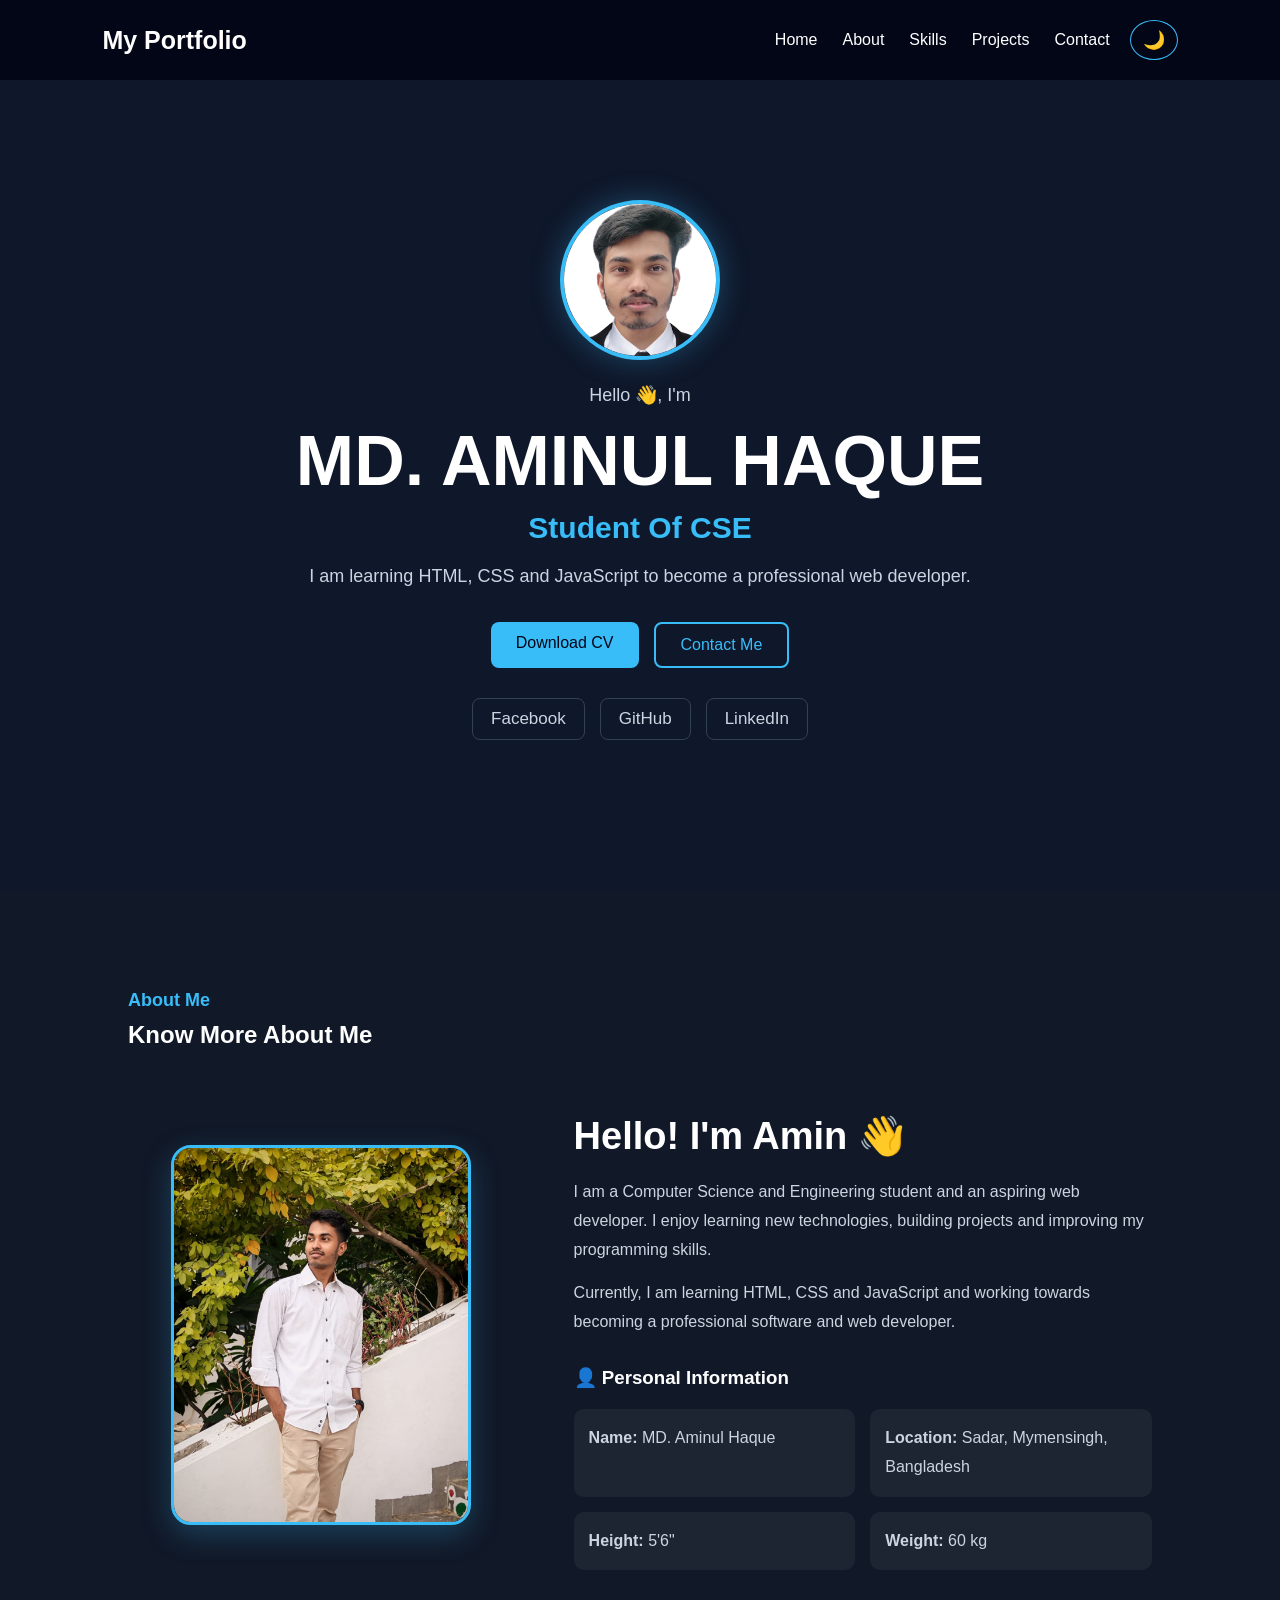
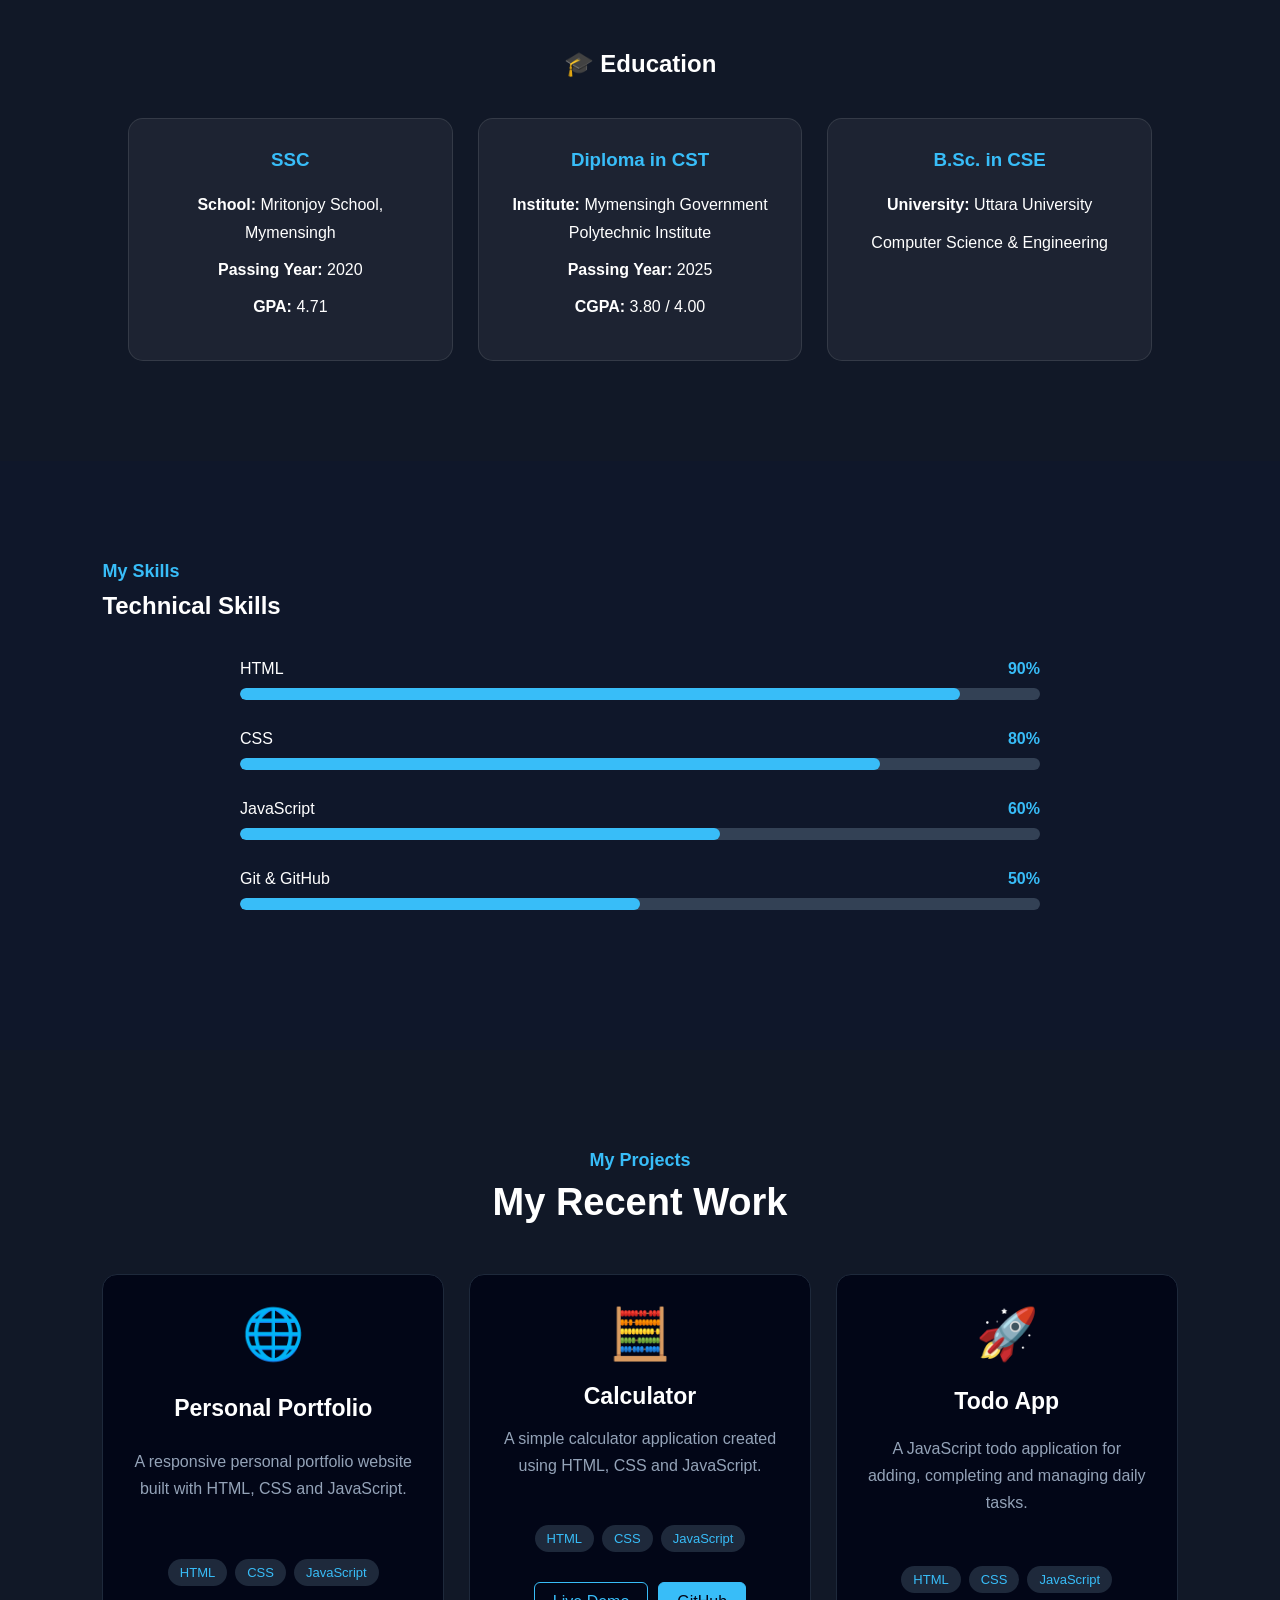
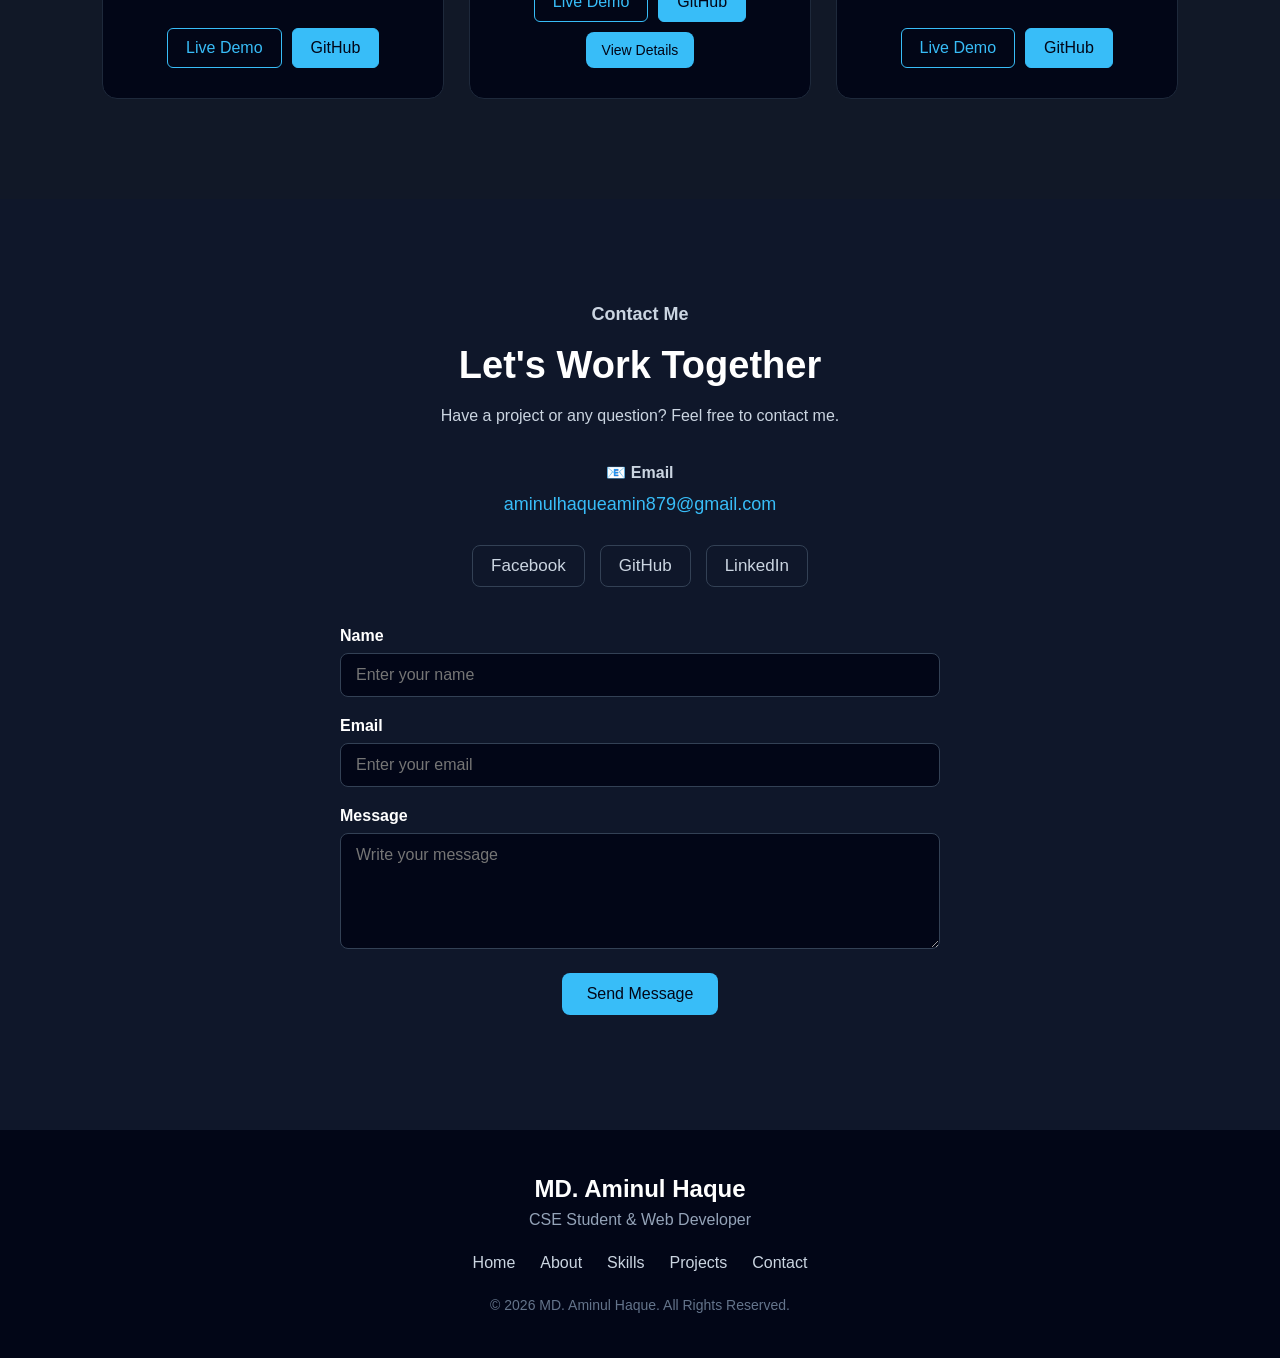
<file: index.html>
<!DOCTYPE html>
<html lang="en">

<head>

    <meta charset="UTF-8">

    <meta
        name="viewport"
        content="width=device-width, initial-scale=1.0"
    >

    <title>MD. Aminul Haque | CSE Student & Web Developer</title>

    <meta
        name="description"
        content="MD. Aminul Haque is a CSE student and web developer learning HTML, CSS and JavaScript."
    >

    <meta
        name="author"
        content="MD. Aminul Haque"
    >

    <meta
        name="keywords"
        content="MD Aminul Haque, Aminul Haque, CSE Student, Web Developer, HTML, CSS, JavaScript, Portfolio"
    >

    <link
        rel="canonical"
        href="https://aminulhaque-cse.github.io/personal-portfolio/"
    >

    <meta
        property="og:title"
        content="MD. Aminul Haque | CSE Student & Web Developer"
    >

    <meta
        property="og:description"
        content="Personal portfolio of MD. Aminul Haque, a CSE student and web developer."
    >

    <meta
        property="og:type"
        content="website"
    >

    <meta
        property="og:url"
        content="https://aminulhaque-cse.github.io/personal-portfolio/"
    >
    <script type="application/ld+json">
{
    "@context": "https://schema.org",
    "@type": "Person",
    "name": "MD. Aminul Haque",
    "url": "https://aminulhaque-cse.github.io/personal-portfolio/",
    "jobTitle": "CSE Student and Web Developer",
    "description": "CSE student and web developer learning HTML, CSS and JavaScript.",
    "sameAs": [
        "https://github.com/aminulhaque-cse",
        "https://www.linkedin.com/in/md-aminulhaque",
        "https://www.facebook.com/aminkhancse"
    ]
}
</script>
    <link rel="icon" type="image/png" href="favicon.png">
    <link rel="stylesheet" href="style.css">

</head>
<body>

  <!-- Navbar -->
<nav>

    <h2>My Portfolio</h2>


    <!-- Mobile Menu Button -->
    <button id="menu-button">
        ☰
    </button>


    <!-- Navigation Links -->
    <div class="nav-links">

        <a href="#home">
            Home
        </a>

        <a href="#about">
            About
        </a>

        <a href="#skills">
            Skills
        </a>

        <a href="#projects">
            Projects
        </a>

        <a href="#contact">
            Contact
        </a>


        <!-- Theme Button -->
        <button id="theme-button">
            🌙
        </button>

    </div>

</nav>


    <!-- Home Section -->
<section class="home" id="home">

    <div class="home-content">

        <div class="profile-image">
            <img src="profilo.png" alt="Amin Profile Photo">
        </div>

        <p>Hello 👋, I'm</p>

        <h1>MD. AMINUL HAQUE</h1>
        
        <h2 id="typing-text"></h2>

        <p>
            I am learning HTML, CSS and JavaScript
            to become a professional web developer.
        </p>

        <div class="home-buttons">

        <a href="Aminul-Haque-cv.pdf" download class="download-cv">
    Download CV
</a>

            <a href="#contact">
                <button class="contact-button">Contact Me</button>
            </a>
        
        </div>


        <!-- Social Media -->
        <div class="social-links">

            <a href="https://Facebook.com/aminkhancse" target="_blank">Facebook</a>

            <a href="https://github.com/aminulhaque-cse" target="_blank">GitHub</a>

            <a href="https://www.linkedin.com/in/md-aminulhaque" target="_blank">LinkedIn</a>

        </div>

    </div>

</section>


<!-- About Section -->

<section class="about" id="about">

    <p class="section-title">
        About Me
    </p>

    <h2>Know More About Me</h2>


    <div class="about-content">


        <!-- About Photo -->

        <div class="about-image">

            <img
                src="about.jpg.jpeg"
                alt="MD. Aminul Haque"
            >

        </div>


        <!-- About Text -->

        <div class="about-text">

            <h2>
                Hello! I'm Amin 👋
            </h2>

            <p>
                I am a Computer Science and Engineering student
                and an aspiring web developer. I enjoy learning
                new technologies, building projects and improving
                my programming skills.
            </p>

            <p>
                Currently, I am learning HTML, CSS and JavaScript
                and working towards becoming a professional
                software and web developer.
            </p>


            <!-- Personal Information -->

            <div class="personal-info">

                <h3>👤 Personal Information</h3>

                <div class="info-grid">

                    <p>
                        <strong>Name:</strong>
                        MD. Aminul Haque
                    </p>

                    <p>
                        <strong>Location:</strong>
                        Sadar, Mymensingh, Bangladesh
                    </p>

                    <p>
                        <strong>Height:</strong>
                        5'6"
                    </p>

                    <p>
                        <strong>Weight:</strong>
                        60 kg
                    </p>

                </div>

            </div>

        </div>

    </div>


    <!-- Education Section -->

    <div class="education-section">

        <h2>🎓 Education</h2>


        <div class="education-container">


            <!-- SSC -->

            <div class="education-card">

                <h3>SSC</h3>

                <p>
                    <strong>School:</strong>
                    Mritonjoy School, Mymensingh
                </p>

                <p>
                    <strong>Passing Year:</strong>
                    2020
                </p>

                <p>
                    <strong>GPA:</strong>
                    4.71
                </p>

            </div>


            <!-- Diploma -->

            <div class="education-card">

                <h3>Diploma in CST</h3>

                <p>
                    <strong>Institute:</strong>
                    Mymensingh Government Polytechnic Institute
                </p>

                <p>
                    <strong>Passing Year:</strong>
                    2025
                </p>

                <p>
                    <strong>CGPA:</strong>
                    3.80 / 4.00
                </p>

            </div>


            <!-- University -->

            <div class="education-card">

                <h3>B.Sc. in CSE</h3>

                <p>
                    <strong>University:</strong>
                    Uttara University
                </p>

                <p>
                    Computer Science & Engineering
                </p>

            </div>


        </div>

    </div>

</section>


    <!-- Skills Section -->
<section class="skills" id="skills">

    <p class="section-title">My Skills</p>

    <h2>Technical Skills</h2>


    <div class="skills-content">


        <!-- HTML -->
        <div class="skill">

            <div class="skill-name">

                <span>HTML</span>

                <span>90%</span>

            </div>

            <div class="skill-bar">

                <div class="skill-progress html"></div>

            </div>

        </div>


        <!-- CSS -->
        <div class="skill">

            <div class="skill-name">

                <span>CSS</span>

                <span>80%</span>

            </div>

            <div class="skill-bar">

                <div class="skill-progress css"></div>

            </div>

        </div>


        <!-- JavaScript -->
        <div class="skill">

            <div class="skill-name">

                <span>JavaScript</span>

                <span>60%</span>

            </div>

            <div class="skill-bar">

                <div class="skill-progress javascript"></div>

            </div>

        </div>


        <!-- Git -->
        <div class="skill">

            <div class="skill-name">

                <span>Git & GitHub</span>

                <span>50%</span>

            </div>

            <div class="skill-bar">

                <div class="skill-progress git"></div>

            </div>

        </div>


    </div>

</section>

  <!-- =========================
     Projects Section
========================= -->

<section class="projects" id="projects">

    <p class="section-title">My Projects</p>

    <h2>My Recent Work</h2>


    <div class="project-container">


        <!-- =========================
             Project 1
        ========================= -->

        <div class="project-card">

            <div class="project-icon">
                🌐
            </div>

            <h3>Personal Portfolio</h3>

            <p>
                A responsive personal portfolio website
                built with HTML, CSS and JavaScript.
            </p>


            <div class="project-tags">

                <span>HTML</span>

                <span>CSS</span>

                <span>JavaScript</span>

            </div>


            <div class="project-buttons">

                <a
                    href="https://aminulhaque-cse.github.io/personal-portfolio/"
                    target="_blank"
                    class="project-btn"
                >
                    Live Demo
                </a>

                <a
                    href="https://github.com/aminulhaque-cse/personal-portfolio"
                    target="_blank"
                    class="project-btn github-btn"
                >
                    GitHub
                </a>

            </div>

        </div>



        <!-- =========================
             Project 2
        ========================= -->

        <div class="project-card">

            <div class="project-icon">
                🧮
            </div>

            <h3>Calculator</h3>

            <p>
                A simple calculator application
                created using HTML, CSS and JavaScript.
            </p>


            <div class="project-tags">

                <span>HTML</span>

                <span>CSS</span>

                <span>JavaScript</span>

            </div>


            <div class="project-buttons">

                <a
                    href="https://aminulhaque-cse.github.io/calculator/"
                    target="_blank"
                    class="project-btn"
                >
                    Live Demo
                </a>

                <a
                    href="https://github.com/aminulhaque-cse/calculator"
                    target="_blank"
                    class="project-btn github-btn"
                >
                    GitHub
                </a>

                <button
                    class="details-btn"
                    onclick="showDetails('calculator')"
                >
                    View Details
                </button>

            </div>

        </div>



        <!-- =========================
             Project 3
        ========================= -->

        <div class="project-card">

            <div class="project-icon">
                🚀
            </div>

            <h3>Todo App</h3>

            <p>
                A JavaScript todo application for
                adding, completing and managing daily tasks.
            </p>


            <div class="project-tags">

                <span>HTML</span>

                <span>CSS</span>

                <span>JavaScript</span>

            </div>


            <div class="project-buttons">

                <a
                    href="https://aminulhaque-cse.github.io/todo-app/"
                    target="_blank"
                    class="project-btn"
                >
                    Live Demo
                </a>

                <a
                    href="https://github.com/aminulhaque-cse/todo-app"
                    target="_blank"
                    class="project-btn github-btn"
                >
                    GitHub
                </a>

            </div>

        </div>


    </div>

</section>

    <!-- Contact Section -->
<section class="contact" id="contact">

    <p class="section-title">
        Contact Me
    </p>

    <h2>
        Let's Work Together
    </h2>

    <p>
        Have a project or any question?
        Feel free to contact me.
    </p>


    <!-- Email -->
    <div class="contact-email">

        <p>
            📧 Email
        </p>

        <a href="mailto:your-email@gmail.com">
            aminulhaqueamin879@gmail.com
        </a>

    </div>


    <!-- Social Links -->
    <div class="social-links">

        <a
            href="https://www.facebook.com/aminkhancse"
            target="_blank"
        >
            Facebook
        </a>


        <a
            href="https://github.com/"
            target="_blank"
        >
            GitHub
        </a>


        <a
            href="https://www.linkedin.com/"
            target="_blank"
        >
            LinkedIn
        </a>

    </div>


    <!-- Contact Form -->
    
<!-- Contact Form -->

<form
    id="contact-form"
    action="https://formspree.io/f/moeqjooj"
    method="POST"
>

    <div class="form-group">

        <label for="name">
            Name
        </label>

        <input
            type="text"
            id="name"
            name="name"
            placeholder="Enter your name"
            required
        >

    </div>


    <div class="form-group">

        <label for="email">
            Email
        </label>

        <input
            type="email"
            id="email"
            name="email"
            placeholder="Enter your email"
            required
        >

    </div>


    <div class="form-group">

        <label for="message">
            Message
        </label>

        <textarea
            id="message"
            name="message"
            rows="5"
            placeholder="Write your message"
            required
        ></textarea>

    </div>


    <button type="submit" id="submit-button">
        Send Message
    </button>


    <!-- Success / Error Message -->

    <p id="form-status"></p>

</form>
</section>

<!-- Footer -->

<footer>

    <div class="footer-content">

        <h3>MD. Aminul Haque</h3>

        <p>
            CSE Student & Web Developer
        </p>


        <div class="footer-links">

            <a href="#home">Home</a>

            <a href="#about">About</a>

            <a href="#skills">Skills</a>

            <a href="#projects">Projects</a>

            <a href="#contact">Contact</a>

        </div>


        <p class="copyright">
            © 2026 MD. Aminul Haque. All Rights Reserved.
        </p>

    </div>

</footer>

   
<script src="script.js"></script>

<!-- Back To Top Button -->

<button id="back-to-top">
    ↑
</button>

</body>

</html>
</file>
<file: style.css>
/* =========================
   Basic Setup
========================= */

* {
    margin: 0;
    padding: 0;
    box-sizing: border-box;
}

html {
    scroll-behavior: smooth;
}

body {
    font-family: Arial, sans-serif;
    background-color: #0f172a;
    color: white;
}


/* =========================
   Navbar
========================= */

nav {
    display: flex;
    justify-content: space-between;
    align-items: center;

    padding: 20px 8%;

    background-color: #020617;

    position: sticky;
    top: 0;

    z-index: 1000;
}

nav h2 {
    font-size: 25px;
}

.nav-links {
    display: flex;
    align-items: center;
}

nav a {
    color: white;
    text-decoration: none;

    margin-left: 25px;

    transition: 0.3s;
}

nav a:hover {
    color: #38bdf8;
}


/* =========================
   Home Section
========================= */

.home {
    min-height: 90vh;

    display: flex;
    justify-content: center;
    align-items: center;

    text-align: center;

    padding: 50px 8%;
}

.home-content {
    max-width: 700px;
}

.home-content p {
    font-size: 18px;

    margin: 15px 0;

    color: #cbd5e1;
}

.home-content h1 {
    font-size: 70px;

    margin: 10px 0;
}

.home-content h2 {
    font-size: 30px;

    color: #38bdf8;
}


/* =========================
   Button
========================= */

button {
    margin-top: 20px;

    padding: 12px 25px;

    border: none;

    border-radius: 8px;

    background-color: #38bdf8;

    color: #020617;

    font-size: 16px;

    cursor: pointer;

    transition: 0.3s;
}

button:hover {
    background-color: white;

    transform: translateY(-3px);
}


/* =========================
   About Section
========================= */

.about {
    min-height: 80vh;

    padding: 100px 8%;

    background-color: #111827;
}

.about-content {
    max-width: 1100px;

    margin: auto;

    display: flex;

    justify-content: space-between;

    align-items: center;

    gap: 60px;
}

.about-text {
    flex: 1;
}

.section-title {
    color: #38bdf8;

    font-size: 18px;

    font-weight: bold;

    margin-bottom: 10px;
}

.about-text h2 {
    font-size: 38px;

    margin: 15px 0 25px;
}

.about-text p {
    line-height: 1.8;

    margin-bottom: 15px;

    color: #cbd5e1;
}


/* About Information */

.about-info {
    flex: 1;

    display: flex;

    flex-direction: column;

    gap: 20px;
}

.about-info div {
    padding: 20px;

    background-color: #020617;

    border-radius: 10px;

    border-left: 4px solid #38bdf8;

    transition: 0.3s;
}

.about-info div:hover {
    transform: translateX(10px);
}

.about-info h3 {
    margin-bottom: 8px;
}

.about-info p {
    color: #94a3b8;
}


/* =========================
   Skills Section
========================= */

.skills {
    padding: 100px 8%;

    background-color: #0f172a;
}

.skills-content {
    max-width: 800px;

    margin: auto;
}

.skills-content h2 {
    font-size: 38px;

    margin-bottom: 40px;
}

.skill {
    margin-bottom: 25px;
}

.skill-name {
    display: flex;

    justify-content: space-between;

    margin-bottom: 8px;
}

.skill-bar {
    width: 100%;

    height: 10px;

    background-color: #334155;

    border-radius: 10px;

    overflow: hidden;
}

.skill-progress {
    height: 100%;

    background-color: #38bdf8;

    border-radius: 10px;
}


/* Skill Percentage */

.html {
    width: 90%;
}

.css {
    width: 80%;
}

.javascript {
    width: 60%;
}

.git {
    width: 50%;
}


/* =========================
   Projects Section
========================= */

.projects {
    padding: 100px 8%;

    background-color: #111827;

    text-align: center;
}

.projects h2 {
    font-size: 38px;

    margin-bottom: 50px;
}


.project-container {
    max-width: 1100px;

    margin: auto;

    display: grid;

    grid-template-columns: repeat(3, 1fr);

    gap: 25px;
}


/* Project Card */

.project-card {
    padding: 30px;

    background-color: #020617;

    border-radius: 15px;

    border: 1px solid #1e293b;

    transition: 0.3s;
}

.project-card:hover {
    transform: translateY(-10px);

    border-color: #38bdf8;

    box-shadow: 0 10px 30px rgba(0, 0, 0, 0.3);
}


/* Project Icon */

.project-icon {
    font-size: 45px;

    margin-bottom: 15px;
}


/* Project Title */

.project-card h3 {
    font-size: 23px;

    margin-bottom: 15px;
}


/* Project Description */

.project-card p {
    color: #94a3b8;

    line-height: 1.7;

    margin-bottom: 20px;
}


/* Technologies */

.project-tech {
    display: flex;

    justify-content: center;

    flex-wrap: wrap;

    gap: 8px;

    margin-bottom: 20px;
}

.project-tech span {
    padding: 6px 12px;

    background-color: #1e293b;

    color: #38bdf8;

    border-radius: 20px;

    font-size: 13px;
}


/* Project Buttons */

.project-buttons {
    display: flex;

    justify-content: center;

    gap: 10px;
}

.project-buttons a {
    text-decoration: none;
}

.project-buttons button {
    margin-top: 0;

    padding: 10px 16px;

    font-size: 14px;
}


/* GitHub Button */

.project-buttons .github-button {
    background-color: transparent;

    color: #38bdf8;

    border: 1px solid #38bdf8;
}

.project-buttons .github-button:hover {
    background-color: #38bdf8;

    color: #020617;
}

/* =========================
   Contact Section
========================= */

.contact {
    padding: 100px 8%;

    text-align: center;

    background-color: #0f172a;
}

.contact h2 {
    font-size: 38px;

    margin: 15px 0;
}

.contact p {
    color: #cbd5e1;

    line-height: 1.7;
}


/* Contact Email */

.contact-email {
    margin-top: 25px;

    margin-bottom: 10px;
}

.contact-email p {
    margin-bottom: 5px;

    color: #cbd5e1;
}

.contact-email a {
    color: #38bdf8;

    text-decoration: none;

    font-size: 18px;
}

.contact-email a:hover {
    color: white;
}


/* =========================
   Footer
========================= */

footer {
    padding: 25px;

    text-align: center;

    background-color: #020617;

    color: #94a3b8;
}


/* =========================
   Profile Image
========================= */

.profile-image {
    margin-bottom: 20px;
}

.profile-image img {
    width: 160px;

    height: 160px;

    object-fit: cover;

    border-radius: 50%;

    border: 4px solid #38bdf8;

    box-shadow: 0 0 30px rgba(56, 189, 248, 0.3);
}


/* =========================
   Home Buttons
========================= */

.home-buttons {
    display: flex;

    justify-content: center;

    gap: 15px;

    margin-top: 10px;
}

.home-buttons a {
    text-decoration: none;
}

.contact-button {
    background-color: transparent;

    color: #38bdf8;

    border: 2px solid #38bdf8;
}

.contact-button:hover {
    background-color: #38bdf8;

    color: #020617;
}


/* =========================
   Social Links
========================= */

.social-links {
    margin-top: 30px;

    display: flex;

    justify-content: center;

    gap: 25px;
}

.social-links a {
    color: #cbd5e1;

    text-decoration: none;

    font-size: 17px;

    transition: 0.3s;
}

.social-links a:hover {
    color: #38bdf8;

    transform: translateY(-3px);
}


/* =========================
   Theme Button
========================= */

#theme-button {
    margin-top: 0;

    margin-left: 20px;

    padding: 8px 12px;

    border: 1px solid #38bdf8;

    border-radius: 50%;

    background-color: transparent;

    color: white;

    cursor: pointer;

    font-size: 18px;
}

#theme-button:hover {
    background-color: #38bdf8;
}


/* =========================
   Mobile Menu Button
========================= */

#menu-button {
    display: none;

    margin: 0;

    padding: 8px 12px;

    background: transparent;

    color: white;

    border: 1px solid #38bdf8;

    border-radius: 6px;

    font-size: 22px;

    cursor: pointer;
}


/* =========================
   Light Mode
========================= */

.light-mode {
    background-color: #f8fafc;

    color: #020617;
}

.light-mode nav {
    background-color: white;
}

.light-mode nav a {
    color: #020617;
}

.light-mode nav h2 {
    color: #020617;
}

.light-mode .home {
    background-color: #f8fafc;
}

.light-mode .about {
    background-color: #e2e8f0;
}

.light-mode .skills {
    background-color: #f8fafc;
}

.light-mode .projects {
    background-color: #e2e8f0;
}

.light-mode .contact {
    background-color: #f8fafc;
}

.light-mode footer {
    background-color: white;

    color: #475569;
}

.light-mode .about-info div {
    background-color: white;
}

.light-mode .project-card {
    background-color: white;
}

.light-mode .contact-email a {
    color: #0284c7;
}

.light-mode #menu-button {
    color: #020617;
}


/* =========================
   Mobile Responsive
========================= */

@media (max-width: 768px) {

    nav {
        padding: 15px 20px;

        flex-direction: row;

        justify-content: space-between;

        align-items: center;
    }


    #menu-button {
        display: block;

        position: absolute;

        right: 20px;

        top: 15px;
    }


    .nav-links {
        display: none;

        position: absolute;

        top: 65px;

        left: 0;

        width: 100%;

        padding: 25px 0;

        background-color: #020617;

        flex-direction: column;

        align-items: center;

        gap: 20px;
    }


    .nav-links.active {
        display: flex;
    }


    .nav-links a {
        margin: 0;
    }


    #theme-button {
        margin: 0;
    }


    /* Light Mode Mobile Menu */

    .light-mode .nav-links {
        background-color: white;
    }


    /* Home */

    .home {
        padding: 70px 20px;
    }

    .home-content h1 {
        font-size: 50px;
    }

    .home-content h2 {
        font-size: 23px;
    }


    .home-buttons {
        flex-direction: column;

        align-items: center;
    }


    /* About */

    .about-content {
        flex-direction: column;

        text-align: center;
    }

    .about-text h2 {
        font-size: 30px;
    }


    /* Projects */

    .project-container {
        flex-direction: column;
    }


    /* Profile */

    .profile-image img {
        width: 130px;

        height: 130px;
    }


    /* Social Links */

    .social-links {
        flex-wrap: wrap;
    }
}

/* =========================
   Light Mode Text Fix
========================= */

.light-mode .home-content p {
    color: #475569;
}

.light-mode .home-content h1 {
    color: #020617;
}

.light-mode .home-content h2 {
    color: #0284c7;
}

.light-mode .social-links a {
    color: #475569;
}

.light-mode .social-links a:hover {
    color: #0284c7;
}

.light-mode .about-text p {
    color: #475569;
}

.light-mode .about-info p {
    color: #475569;
}

.light-mode .project-card p {
    color: #475569;
}

.light-mode .contact p {
    color: #475569;
}

/* =========================
   Typing Animation
========================= */

#typing-text {
    min-height: 40px;

    color: #38bdf8;

    font-size: 30px;
}

.light-mode #typing-text {
    color: #0284c7;
}
/* =========================
   Projects Light Mode
========================= */

.light-mode .projects {
    background-color: #e2e8f0;
}

.light-mode .project-card {
    background-color: white;
    border-color: #cbd5e1;
}

.light-mode .project-card p {
    color: #475569;
}

.light-mode .project-tech span {
    background-color: #e2e8f0;
    color: #0284c7;
}
/* =========================
   Projects Light Mode
========================= */

.light-mode .projects {
    background-color: #e2e8f0;
}

.light-mode .project-card {
    background-color: white;
    border-color: #cbd5e1;
}

.light-mode .project-card p {
    color: #475569;
}

.light-mode .project-tech span {
    background-color: #e2e8f0;
    color: #0284c7;
}


/* =========================
   Mobile Projects
========================= */

@media (max-width: 768px) {

    .project-container {
        grid-template-columns: 1fr;
    }

}

/* =========================
   Contact Form
========================= */

#contact-form {
    max-width: 600px;

    margin: 40px auto 0;

    text-align: left;
}


.form-group {
    margin-bottom: 20px;
}


.form-group label {
    display: block;

    margin-bottom: 8px;

    font-weight: bold;
}


.form-group input,
.form-group textarea {
    width: 100%;

    padding: 12px 15px;

    border: 1px solid #334155;

    border-radius: 8px;

    background-color: #020617;

    color: white;

    font-size: 16px;

    font-family: Arial, sans-serif;

    outline: none;

    transition: 0.3s;
}


.form-group input:focus,
.form-group textarea:focus {
    border-color: #38bdf8;

    box-shadow: 0 0 8px rgba(56, 189, 248, 0.2);
}


.form-group textarea {
    resize: vertical;
}


#contact-form button {
    display: block;

    margin: 10px auto 0;
}


/* =========================
   Contact Form Light Mode
========================= */

.light-mode .form-group input,
.light-mode .form-group textarea {
    background-color: white;

    color: #020617;

    border-color: #cbd5e1;
}


.light-mode .form-group label {
    color: #020617;
}

/* =========================
   Skills Upgrade
========================= */

.skills-content {
    max-width: 800px;

    margin: 40px auto 0;
}

.skill {
    margin-bottom: 30px;
}

.skill-name {
    display: flex;

    justify-content: space-between;

    margin-bottom: 10px;
}

.skill-name span:last-child {
    color: #38bdf8;
    font-weight: bold;
}

.skill-bar {
    width: 100%;

    height: 12px;

    background-color: #334155;

    border-radius: 20px;

    overflow: hidden;
}

.skill-progress {
    height: 100%;

    background-color: #38bdf8;

    border-radius: 20px;

    transition: width 1s ease;
}

/* =========================
   Skills Light Mode
========================= */

.light-mode .skill-bar {
    background-color: #cbd5e1;
}

.light-mode .skill-name span:first-child {
    color: #020617;
}

.light-mode .skill-name span:last-child {
    color: #0284c7;
}
/* =========================
   FIX SKILLS PROGRESS BAR
========================= */

.skills-content {
    max-width: 800px;
    margin: 40px auto;
}

.skill {
    margin-bottom: 30px;
}

.skill-name {
    display: flex;
    justify-content: space-between;
    align-items: center;
    margin-bottom: 10px;
}

.skill-name span:first-child {
    color: white;
}

.skill-name span:last-child {
    color: #38bdf8;
    font-weight: bold;
}

.skill-bar {
    width: 100%;
    height: 12px;
    background-color: #334155;
    border-radius: 20px;
    overflow: hidden;
}

.skill-progress {
    height: 100%;
    background-color: #38bdf8;
    border-radius: 20px;
}

/* Progress Percentage */

.skill-progress.html {
    width: 90%;
}

.skill-progress.css {
    width: 80%;
}

.skill-progress.javascript {
    width: 60%;
}

.skill-progress.git {
    width: 50%;
}


/* Light Mode */

.light-mode .skill-name span:first-child {
    color: #020617;
}

.light-mode .skill-bar {
    background-color: #cbd5e1;
}

.light-mode .skill-progress {
    background-color: #0284c7;
}
/* =========================
   About Section Upgrade
========================= */

.about-text p {
    line-height: 1.8;
}

.about-info div {
    position: relative;

    overflow: hidden;
}

.about-info div::before {
    content: "";

    position: absolute;

    top: 0;
    left: 0;

    width: 0;
    height: 100%;

    background-color: rgba(56, 189, 248, 0.08);

    transition: 0.3s;
}

.about-info div:hover::before {
    width: 100%;
}

.about-info h3,
.about-info p {
    position: relative;

    z-index: 1;
}

/* =========================
   Projects Upgrade
========================= */

.project-icon {
    font-size: 50px;

    margin-bottom: 20px;
}


.project-card {
    border: 1px solid #1e293b;

    min-height: 390px;

    display: flex;

    flex-direction: column;

    justify-content: space-between;
}


.project-card p {
    margin-bottom: 20px;
}


/* Project Technologies */

.project-tech {
    display: flex;

    justify-content: center;

    flex-wrap: wrap;

    gap: 8px;

    margin: 15px 0 25px;
}


.project-tech span {
    padding: 6px 12px;

    background-color: #1e293b;

    color: #38bdf8;

    border-radius: 20px;

    font-size: 13px;
}


/* Project Buttons */

.project-buttons {
    display: flex;

    justify-content: center;

    gap: 10px;

    margin-top: auto;
}


.project-btn {
    display: inline-block;

    padding: 10px 18px;

    border: 1px solid #38bdf8;

    border-radius: 6px;

    color: #38bdf8;

    text-decoration: none;

    transition: 0.3s;
}


.project-btn:hover {
    background-color: #38bdf8;

    color: #020617;

    transform: translateY(-3px);
}


.github-btn {
    background-color: #38bdf8;

    color: #020617;
}


.github-btn:hover {
    background-color: transparent;

    color: #38bdf8;
}


/* =========================
   Projects Light Mode
========================= */

.light-mode .project-card {
    border-color: #cbd5e1;
}


.light-mode .project-tech span {
    background-color: #e2e8f0;

    color: #0284c7;
}

/* =========================
   Contact Upgrade
========================= */

.contact-email {
    margin-top: 30px;
}


.contact-email p {
    margin-bottom: 8px;
    font-weight: bold;
}


.contact-email a {
    display: inline-block;

    color: #38bdf8;

    text-decoration: none;

    font-size: 18px;

    transition: 0.3s;
}


.contact-email a:hover {
    color: white;

    transform: translateY(-2px);
}


/* Social Links */

.social-links {
    margin: 30px 0;

    display: flex;

    justify-content: center;

    align-items: center;

    flex-wrap: wrap;

    gap: 15px;
}


.social-links a {
    display: inline-block;

    padding: 10px 18px;

    border: 1px solid #334155;

    border-radius: 8px;

    color: #cbd5e1;

    text-decoration: none;

    transition: 0.3s;
}


.social-links a:hover {
    color: #38bdf8;

    border-color: #38bdf8;

    transform: translateY(-3px);
}


/* Contact Form */

#contact-form {
    max-width: 600px;

    margin: 40px auto 0;

    text-align: left;
}


.form-group {
    margin-bottom: 20px;
}


.form-group label {
    display: block;

    margin-bottom: 8px;

    font-weight: bold;
}


.form-group input,
.form-group textarea {
    width: 100%;

    padding: 12px 15px;

    border: 1px solid #334155;

    border-radius: 8px;

    background-color: #020617;

    color: white;

    font-size: 16px;

    font-family: Arial, sans-serif;

    outline: none;

    transition: 0.3s;
}


.form-group input:focus,
.form-group textarea:focus {
    border-color: #38bdf8;

    box-shadow: 0 0 8px rgba(56, 189, 248, 0.2);
}


.form-group textarea {
    resize: vertical;
}


/* Light Mode */

.light-mode .social-links a {
    color: #334155;

    border-color: #cbd5e1;
}


.light-mode .social-links a:hover {
    color: #0284c7;

    border-color: #0284c7;
}


.light-mode .form-group input,
.light-mode .form-group textarea {
    background-color: white;

    color: #020617;

    border-color: #cbd5e1;
}

/* =========================
   Mobile Navbar
========================= */

#menu-button {
    display: none;

    margin: 0;

    padding: 8px 12px;

    background: transparent;

    color: white;

    border: 1px solid #38bdf8;

    border-radius: 6px;

    font-size: 22px;

    cursor: pointer;
}


/* =========================
   Mobile Navigation
========================= */

@media (max-width: 768px) {

    nav {
        position: sticky;

        top: 0;

        min-height: 70px;
    }


    #menu-button {
        display: block;

        position: absolute;

        right: 20px;

        top: 15px;
    }


    .nav-links {
        display: none;

        width: 100%;

        flex-direction: column;

        align-items: center;

        gap: 18px;

        padding-top: 20px;

        padding-bottom: 10px;
    }


    .nav-links.active {
        display: flex;
    }


    .nav-links a {
        margin: 0;
    }


    #theme-button {
        margin: 0;
    }

}
/* =========================
   Back To Top Button
========================= */

#back-to-top {

    position: fixed;

    bottom: 25px;

    right: 25px;

    width: 45px;

    height: 45px;

    border: none;

    border-radius: 50%;

    background-color: #38bdf8;

    color: #020617;

    font-size: 22px;

    font-weight: bold;

    cursor: pointer;

    display: none;

    align-items: center;

    justify-content: center;

    z-index: 999;

    transition: 0.3s;
}


#back-to-top:hover {

    background-color: white;

    transform: translateY(-5px);

}
/* =========================
   Download CV Button
========================= */

.download-cv {

    display: inline-block;

    margin-top: 20px;

    padding: 12px 25px;

    border-radius: 8px;

    background-color: #38bdf8;

    color: #020617;

    text-decoration: none;

    font-size: 16px;

    transition: 0.3s;
}


.download-cv:hover {

    background-color: white;

    transform: translateY(-3px);

}
/* =========================
   Home Animation
========================= */

.home-content {
    animation: fadeUp 1s ease;
}

.profile-image {
    animation: fadeUp 1s ease;
}


@keyframes fadeUp {

    from {
        opacity: 0;
        transform: translateY(30px);
    }

    to {
        opacity: 1;
        transform: translateY(0);
    }

}
/* Profile Floating Animation */

.profile-image img {
    animation: floating 3s ease-in-out infinite;
}


@keyframes floating {

    0% {
        transform: translateY(0);
    }

    50% {
        transform: translateY(-8px);
    }

    100% {
        transform: translateY(0);
    }

}

/* =========================
   Professional Footer
========================= */

footer {
    padding: 45px 8% 25px;

    text-align: center;

    background-color: #020617;

    color: #94a3b8;
}


.footer-content {
    max-width: 800px;

    margin: auto;
}


.footer-content h3 {
    color: white;

    font-size: 24px;

    margin-bottom: 8px;
}


.footer-content > p {
    margin-bottom: 20px;
}


.footer-links {
    display: flex;

    justify-content: center;

    flex-wrap: wrap;

    gap: 25px;

    margin: 25px 0;
}


.footer-links a {
    color: #cbd5e1;

    text-decoration: none;

    transition: 0.3s;
}


.footer-links a:hover {
    color: #38bdf8;

    transform: translateY(-2px);
}


.copyright {
    font-size: 14px;

    margin-top: 25px;

    color: #64748b;
}


/* =========================
   Footer Light Mode
========================= */

.light-mode footer {
    background-color: white;

    color: #475569;
}


.light-mode .footer-content h3 {
    color: #020617;
}


.light-mode .footer-links a {
    color: #334155;
}


.light-mode .footer-links a:hover {
    color: #0284c7;
}

/* =========================
   Final Responsive Polish
========================= */

@media (max-width: 768px) {

    /* Navbar */

    nav {
        padding: 18px 20px;
    }

    nav h2 {
        font-size: 22px;
    }


    /* Home */

    .home {
        min-height: auto;

        padding: 80px 20px;
    }

    .home-content h1 {
        font-size: 45px;

        line-height: 1.2;
    }

    .home-content h2 {
        font-size: 22px;
    }

    .home-content p {
        font-size: 16px;
    }


    /* Profile */

    .profile-image img {
        width: 130px;
        height: 130px;
    }


    /* About */

    .about {
        padding: 80px 20px;
    }

    .about-content {
        gap: 35px;
    }

    .about-text h2 {
        font-size: 30px;
        line-height: 1.3;
    }


    /* Skills */

    .skills {
        padding: 80px 20px;
    }

    .skills-content h2 {
        font-size: 30px;
    }


    /* Projects */

    .projects {
        padding: 80px 20px;
    }

    .projects h2 {
        font-size: 30px;
    }

    .project-container {
        gap: 20px;
    }

    .project-card {
        min-height: auto;
    }


    /* Contact */

    .contact {
        padding: 80px 20px;
    }

    .contact h2 {
        font-size: 30px;
    }


    /* Contact Form */

    #contact-form {
        width: 100%;
    }


    /* Footer */

    footer {
        padding: 40px 20px 20px;
    }

    .footer-links {
        gap: 15px;
    }


    /* Back To Top */

    #back-to-top {
        width: 42px;
        height: 42px;

        right: 15px;
        bottom: 15px;
    }

}
html,
body {
    overflow-x: hidden;
}
/* =========================
   Project Tags
========================= */

.project-tags {
    display: flex;

    justify-content: center;

    flex-wrap: wrap;

    gap: 8px;

    margin-top: 25px;
}

.project-tags span {
    padding: 6px 12px;

    background-color: #1e293b;

    color: #38bdf8;

    border-radius: 20px;

    font-size: 13px;
}


/* =========================
   Project Icon
========================= */

.project-icon {
    font-size: 50px;

    margin-bottom: 20px;
}


/* =========================
   Project Buttons
========================= */

.project-buttons {
    display: flex;

    justify-content: center;

    align-items: center;

    flex-wrap: wrap;

    gap: 10px;

    margin-top: 30px;
}

.project-buttons .project-btn {
    margin: 0;

    white-space: nowrap;
}

.project-buttons .details-btn {
    margin: 0;

    white-space: nowrap;
}
/* =========================
   Contact Form Message
========================= */

#form-status {

    margin-top: 15px;

    text-align: center;

    font-weight: bold;

}


.success-message {

    color: #22c55e;

}


.error-message {

    color: #ef4444;

}


#submit-button:disabled {

    opacity: 0.7;

    cursor: not-allowed;

}
/* =========================
   New About Section
========================= */

.about {
    padding: 100px 10%;
}


/* About Main Content */

.about-content {
    display: flex;

    align-items: center;

    gap: 60px;

    margin-top: 50px;
}


/* About Image */

.about-image {
    flex: 1;

    display: flex;

    justify-content: center;
}


.about-image img {
    width: 300px;

    height: 380px;

    object-fit: cover;

    border-radius: 20px;

    border: 3px solid #38bdf8;

    box-shadow: 0 10px 30px rgba(56, 189, 248, 0.25);
}


/* About Text */

.about-text {
    flex: 1.5;
}


.about-text h2 {
    margin-bottom: 20px;
}


.about-text p {
    line-height: 1.8;

    margin-bottom: 15px;
}


/* Personal Information */

.personal-info {
    margin-top: 30px;
}


.personal-info h3 {
    margin-bottom: 20px;
}


/* Information Grid */

.info-grid {
    display: grid;

    grid-template-columns: repeat(2, 1fr);

    gap: 15px;
}


.info-grid p {
    background: rgba(255, 255, 255, 0.05);

    padding: 15px;

    border-radius: 10px;

    margin: 0;
}


/* =========================
   Education Section
========================= */

.education-section {
    margin-top: 80px;

    text-align: center;
}


.education-section h2 {
    margin-bottom: 40px;
}


/* Education Cards */

.education-container {
    display: grid;

    grid-template-columns: repeat(3, 1fr);

    gap: 25px;
}


.education-card {
    padding: 30px 25px;

    border-radius: 15px;

    background: rgba(255, 255, 255, 0.05);

    border: 1px solid rgba(255, 255, 255, 0.1);

    transition: 0.3s;
}


.education-card:hover {
    transform: translateY(-8px);

    border-color: #38bdf8;
}


.education-card h3 {
    margin-bottom: 20px;

    color: #38bdf8;
}


.education-card p {
    line-height: 1.7;

    margin-bottom: 10px;
}


/* =========================
   Responsive About Section
========================= */

@media (max-width: 768px) {

    .about {
        padding: 80px 5%;
    }


    .about-content {
        flex-direction: column;

        text-align: center;

        gap: 35px;
    }


    .about-image img {
        width: 240px;

        height: 300px;
    }


    .info-grid {
        grid-template-columns: 1fr;

        text-align: left;
    }


    .education-container {
        grid-template-columns: 1fr;
    }

}
</file>
